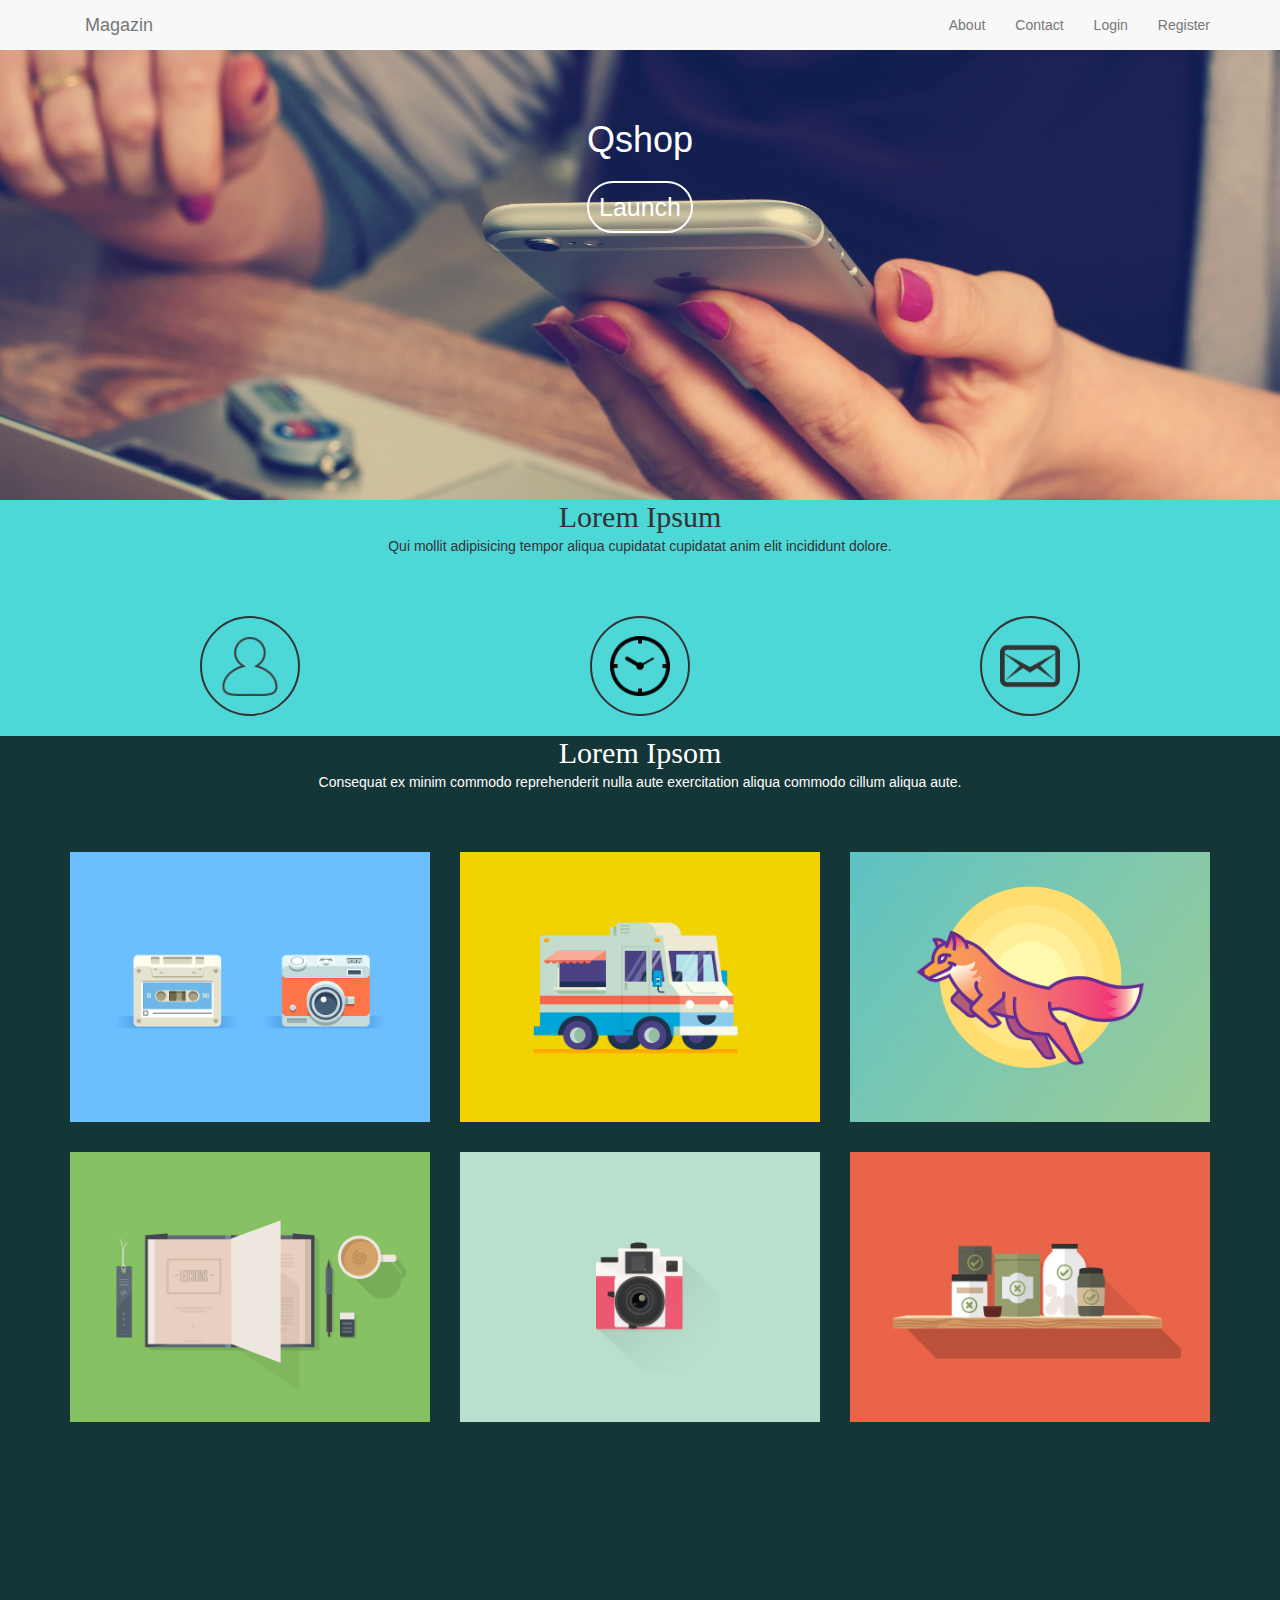
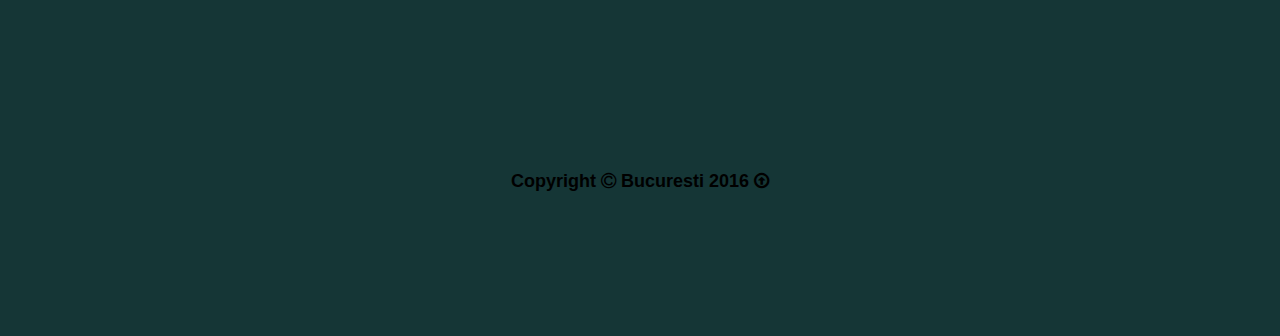
<file: app/index.html>
<!DOCTYPE html>
<html>

<head>
    <title>Magazin</title>
    <style></style>
    <link rel="stylesheet" type="text/css" href="common.css">
    <link rel="stylesheet" type="text/css" href="app.css">
    <link rel="stylesheet" type="text/css" href="assets/css/font-awesome.css">
    <script src="assets/js/jquery-2.1.4.js"></script>
    <link rel="stylesheet" type="text/css" href="assets/css/normalize.css">
    <link rel="stylesheet" type="text/css" href="assets/bootstrap/css/bootstrap.css">
    <script src="assets/bootstrap/js/bootstrap.js"></script>

</head>
<body id="top">
    <header id="header">
        <nav class="nav navbar-default navbar-fixed-top">
            <div class="container">
                <div class="navbar-header">
                    <button type="button" data-target="#myNavBar" data-toggle="collapse" class="btn btn-default btn-lg navbar-toggle collapsed">
                        <span class="glyphicon glyphicon-menu-hamburger" aria-hidden="true"></span>
                    </button>
                    <a href="index.html" class="navbar-brand">Magazin</a>
                </div>
                <div id="myNavBar" class="collapse navbar-collapse">
                    <ul class="nav navbar-nav navbar-right">
                        <li><a href="about/about.html">About </a></li>
                        <li><a href="contact/contact.html"> Contact </a></li>
                        <li><a href="login/login.html"> Login </a></li>
                        <li><a href="register/register.html"> Register </a></li>
                    </ul>
                </div>
            </div>
        </nav>
    </header>
    <section class="main landing-first-section">
        <div id="banner-text">
            <h1>Qshop</h1>
            <a href="shop/shop.html" id="buton1">  Launch  </a>
        </div>
    </section>
    <section class="butoane">
        <h1>Lorem Ipsum</h1>
        <p>Qui mollit adipisicing tempor aliqua cupidatat cupidatat anim elit incididunt dolore.</p>
        <div class="container conta">
          <div class="row">
            <div class="col-sm-4">
                <div class="image-wrapper">
                    <img src="assets/images/user-icon.png" height=60px width=60px>
                </div>
            </div>
            <div class="col-sm-4">
                <div class="image-wrapper">
                    <img src="assets/images/clock-icon.jpg" height=60px width=60px>
                </div>
            </div>
            <div class="col-sm-4">
                <div class="image-wrapper">
                    <img src="assets/images/message-icon.jpg" height=60px width=60px>
                </div>
            </div>
          </div>
        </div>
    </section>
    <section id="footer">
        <h1 id="title1">Lorem Ipsom</h1>
        <p id="title2">Consequat ex minim commodo reprehenderit nulla aute exercitation aliqua commodo cillum aliqua aute.</p>
        <div class="container">
            <div class="row">
                <div class="col-sm-4 col-image">
                    <a href="http://photovideoclub.webnode.fr/"> <img src="assets/images/p1.jpg"></a>
                </div>
                <div class="col-sm-4 col-image">
                    <a href="http://www.icecream.com/"> <img src="assets/images/p2.jpg"></a>
                </div>
                <div class="col-sm-4 col-image">
                    <a href="http://www.foxsports.com/florida"> <img src="assets/images/p3.jpg"></a>
                </div>
                <div class="col-sm-4 col-image">
                    <a href="https://clubs2.scholastic.com/"> <img src="assets/images/p4.jpg"></a>
                </div>
                <div class="col-sm-4 col-image">
                    <a href="https://www.usa.canon.com/internet/portal/us/home/products/"> <img src="assets/images/p5.jpg"></a>
                </div>
                <div class="col-sm-4 col-image">
                    <a href="http://www.thespicehouse.com/spices/index.html"> <img src="assets/images/p6.jpg"></a>
                </div>
            </div>
        </div>
        <p>
            <h4 class="cop"> <b>Copyright</b> <i class="fa fa-copyright" aria-hidden="true"></i><b> Bucuresti 2016</b> <a href="#top"><i class="fa fa-arrow-circle-o-up " aria-hidden="true"></i> </a></h4> </p>
    </section>
</body>

</html>
</file>
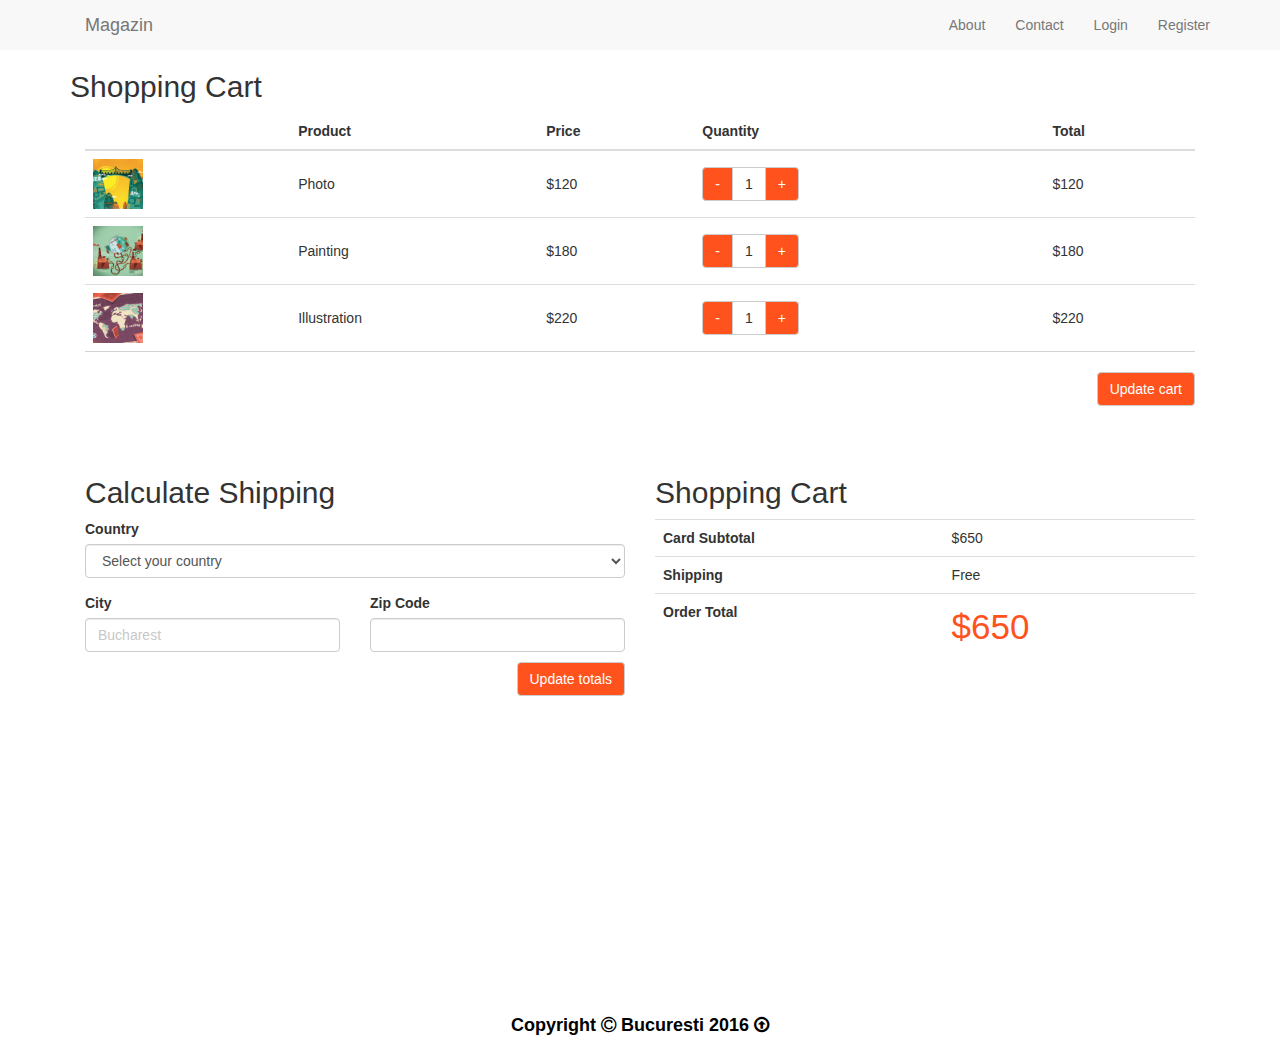
<file: app/cart/cart.html>
<!DOCTYPE html>
<html>

<head>
    <title>Cart</title>

    <link rel="stylesheet" type="text/css" href="cart.css">
    <link rel="stylesheet" type="text/css" href="../common.css">
    <link rel="stylesheet" type="text/css" href="../assets/css/font-awesome.css">
    <link rel="stylesheet" type="text/css" href="../assets/css/normalize.css">
    <link rel="stylesheet" type="text/css" href="../assets/bootstrap/css/bootstrap.css">
    <script src="../assets/js/jquery-2.1.4.js">
    </script>
    <script src="../assets/bootstrap/js/bootstrap.js">
    </script>
</head>

<body id="top">
    <header id="header">

        <nav class="nav navbar-default navbar-fixed-top">
            <div class="container">
                <div class="navbar-header">
                    <button type="button" data-target="#myNavBar" data-toggle="collapse" class="btn btn-default btn-lg navbar-toggle">
                        <span class="glyphicon glyphicon-menu-hamburger" aria-hidden="true"></span>
                    </button>
                    <a href="../index.html" class="navbar-brand">Magazin</a>
                </div>
                <div id="myNavBar" class="collapse navbar-collapse">
                    <ul class="nav navbar-nav navbar-right">

                        <li><a href="../about/about.html">About </a></li>
                        <li><a href="../contact/contact.html"> Contact </a></li>
                        <li><a href="../login/login.html"> Login </a></li>
                        <li><a href="../register/register.html"> Register </a></li>
                    </ul>
                </div>
            </div>
        </nav>
    </header>

    <section class="main">
        <div class="container">

            <h2>Shopping Cart</h2>

            <div class="col-sm-12">
                <table class="table">
                    <thead>
                        <tr>
                            <th></th>
                            <th>Product</th>
                            <th>Price</th>
                            <th>Quantity</th>
                            <th>Total</th>
                        </tr>
                    </thead>
                    <tbody>
                        <tr>
                            <td><img src="../assets/images/product-3.jpg" height="50px" alt="Chania"></td>
                            <td>Photo</td>
                            <td>$120</td>
                            <td>
                                <div class="btn-group" role="group" aria-label="...">
                                    <button type="button" class="btn btn-default portocaliu">-</button>
                                    <button type="button" class="btn btn-default">1</button>
                                    <button type="button" class="btn btn-default portocaliu">+</button>
                                </div>
                            </td>
                            <td>$120</td>
                        </tr>
                        <tr>
                            <td><img src="../assets/images/product-4.jpg" height="50px" alt="Chania"></td>
                            <td>Painting</td>
                            <td>$180</td>
                            <td>
                                <div class="btn-group" role="group" aria-label="...">
                                    <button type="button" class="btn btn-default portocaliu">-</button>
                                    <button type="button" class="btn btn-default">1</button>
                                    <button type="button" class="btn btn-default portocaliu">+</button>
                                </div>
                            </td>
                            <td>$180</td>
                        </tr>
                        <tr>
                            <td><img src="../assets/images/product-1.jpg" height="50px" alt="Chania"></td>
                            <td>Illustration</td>
                            <td>$220</td>
                            <td>
                                <div class="btn-group" role="group" aria-label="...">
                                    <button type="button" class="btn btn-default portocaliu">-</button>
                                    <button type="button" class="btn btn-default">1</button>
                                    <button type="button" class="btn btn-default portocaliu">+</button>
                                </div>
                            </td>
                            <td>$220</td>
                        </tr>
                    </tbody>
                </table>
                <button type="button" class="btn btn-default portocaliu">Update cart</button>


            </div>

                <div class="col-sm-6">


                    <h2>Calculate Shipping</h2>
                    <label>Country</label>
                    <select type="text" class="form-control">
                        <label>Country</label>
                        <option disabled selected="">Select your country</option>
                        <option>Romania</option>
                        <option>France</option>
                        <option>England</option>
                        <option>Germany</option>
                        <option>America</option>
                    </select>
                    <div class="row">
                    <div class="col-sm-6">

                            <label>City</label>
                            <input type="text" class="form-control" placeholder="Bucharest">

                        </div>



                        <div class="col-sm-6">
                            <label>Zip Code</label>
                            <input type="text" class="form-control">
                        </div>

                    </div>
  <button type="button" class="btn btn-default portocaliu">Update totals</button>

                </div>



            <div class="col-sm-6">
                <h2>Shopping Cart</h2>



                <table class="table">

                    <tbody>
                        <tr>
                            <td><b>Card Subtotal</b></td>
                            <td>$650</td>

                        </tr>
                        <tr>
                            <td><b>Shipping</b></td>
                            <td>Free</td>

                        </tr>
                        <tr>
                            <td><b>Order Total</b></td>
                            <td id="pret">$650</td>

                        </tr>
                    </tbody>
                </table>
            </div>





        </div>
    </section>

    <h4 class="cop"> <b>Copyright</b> <i class="fa fa-copyright" aria-hidden="true"></i><b> Bucuresti 2016</b> <a href="#top"><i class="fa fa-arrow-circle-o-up " aria-hidden="true"></i> </a></h4> </p>

</body>

</html>
</file>
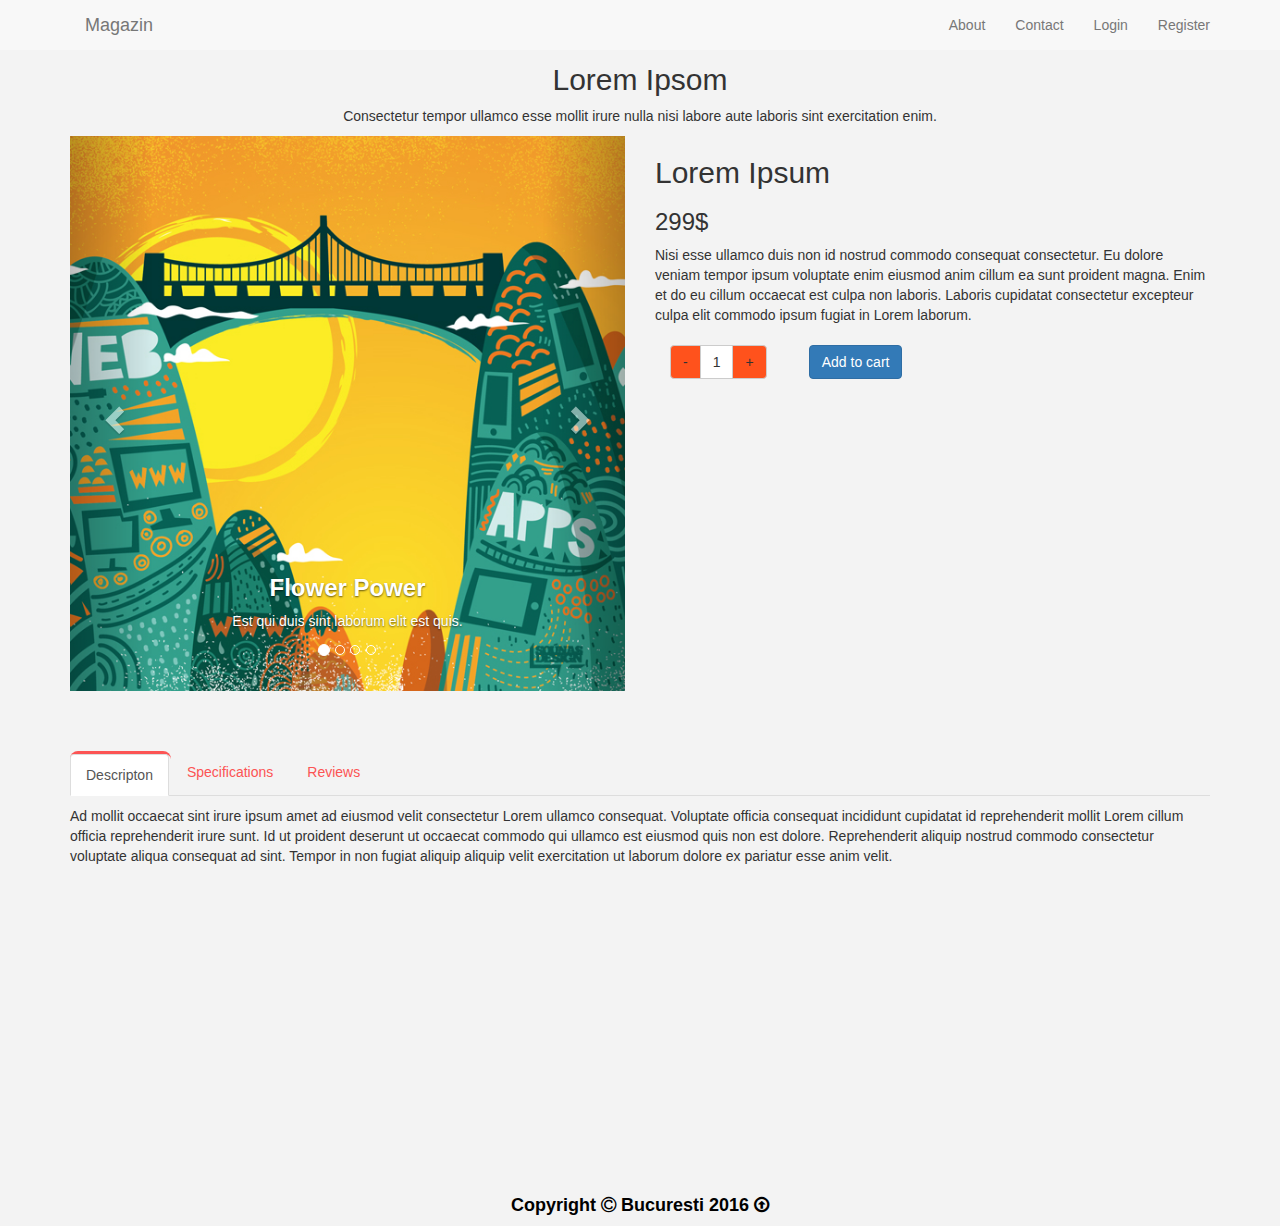
<file: app/product/product.html>
<!DOCTYPE html>
<html>

<head>
    <title>Product</title>

    <link rel="stylesheet" type="text/css" href="product.css">
    <link rel="stylesheet" type="text/css" href="../common.css">
    <link rel="stylesheet" type="text/css" href="../assets/css/font-awesome.css">
    <link rel="stylesheet" type="text/css" href="../assets/css/normalize.css">
    <link rel="stylesheet" type="text/css" href="../assets/bootstrap/css/bootstrap.css">
    <script src="../assets/js/jquery-2.1.4.js">
    </script>
    <script src="../assets/bootstrap/js/bootstrap.js">
    </script>
</head>

<body id="top">
    <header id="header">
        <h2 id="title1">Lorem Ipsom</h2>
        <p id="title2">Consectetur tempor ullamco esse mollit irure nulla nisi labore aute laboris sint exercitation enim.</p>
        <nav class="nav navbar-default navbar-fixed-top">
            <div class="container">
                <div class="navbar-header">
                    <button type="button" data-target="#myNavBar" data-toggle="collapse" class="btn btn-default btn-lg navbar-toggle">
                        <span class="glyphicon glyphicon-menu-hamburger" aria-hidden="true"></span>
                    </button>
                    <a href="../index.html" class="navbar-brand">Magazin</a>
                </div>
                <div id="myNavBar" class="collapse navbar-collapse">
                    <ul class="nav navbar-nav navbar-right">

                        <li><a href="../about/about.html">About </a></li>
                        <li><a href="../contact/contact.html"> Contact </a></li>
                        <li><a href="../login/login.html"> Login </a></li>
                        <li><a href="../register/register.html"> Register </a></li>
                    </ul>
                </div>
            </div>
        </nav>
    </header>
    <section id="footer">
        <div class="container">
            <div class="row">
                <div class="col-sm-6">
                    <div id="myCarousel" class="carousel slide" data-ride="carousel">
                        <!-- Indicators -->
                        <ol class="carousel-indicators">
                            <li data-target="#myCarousel" data-slide-to="0" class="active"></li>
                            <li data-target="#myCarousel" data-slide-to="1"></li>
                            <li data-target="#myCarousel" data-slide-to="2"></li>
                            <li data-target="#myCarousel" data-slide-to="3"></li>
                        </ol>
                        <div class="carousel-inner" role="listbox">
                            <div class="item active">
                                <img src="../assets/images/product-3.jpg" alt="Chania">
                                <div class="carousel-caption">
                                    <h3><b>Flower Power</b></h3>
                                    <p>Est qui duis sint laborum elit est quis.</p>
                                </div>
                            </div>
                            <div class="item ">
                                <img src="../assets/images/product-4.jpg" alt="Chania">
                                <div class="carousel-caption">
                                    <h3><b>Flower Power</b></h3>
                                    <p>Est qui duis sint laborum elit est quis.</p>
                                </div>
                            </div>
                            <div class="item ">
                                <img src="../assets/images/product-5.jpg" alt="Flower">
                                <div class="carousel-caption">
                                    <h3><b>Flower Power</b></h3>
                                    <p>Est qui duis sint laborum elit est quis.</p>
                                </div>
                            </div>
                            <div class="item ">
                                <img src="../assets/images/product-6.jpg" alt="Flower">
                                <div class="carousel-caption">
                                    <h3><b>Flower Power</b></h3>
                                    <p>Est qui duis sint laborum elit est quis.</p>
                                </div>
                            </div>
                        </div>
                        <a class="left carousel-control" href="#myCarousel" role="button" data-slide="prev">
                            <span class="glyphicon glyphicon-chevron-left" aria-hidden="true"></span>
                            <span class="sr-only">Previous</span>
                        </a>
                        <a class="right carousel-control" href="#myCarousel" role="button" data-slide="next">
                            <span class="glyphicon glyphicon-chevron-right" aria-hidden="true"></span>
                            <span class="sr-only">Next</span>
                        </a>
                    </div>
                </div>
                <div class="col-sm-6">
                    <h2>Lorem Ipsum</h2>
                    <h3>299$</h3>
                    <p>Nisi esse ullamco duis non id nostrud commodo consequat consectetur. Eu dolore veniam tempor ipsum voluptate enim eiusmod anim cillum ea sunt proident magna. Enim et do eu cillum occaecat est culpa non laboris. Laboris cupidatat consectetur
                        excepteur culpa elit commodo ipsum fugiat in Lorem laborum.</p>
                    <div class="col-sm-3 subtextul">
                        <div class="btn-group" role="group" aria-label="...">
                            <button type="button" class="btn btn-default portocaliu">-</button>
                            <button type="button" class="btn btn-default">1</button>
                            <button type="button" class="btn btn-default portocaliu">+</button>
                        </div>
                    </div>
                    <div class="col-sm-3 subtextul">
                      <a href="../cart/cart.html">  <button type="button" class="btn btn-primary">Add to cart</button></a>
                    </div>
                </div>
                <div class="col-sm-12 sectiunejos">
                    <ul class="nav nav-tabs">
                        <li class="active"><a data-toggle="tab" href="#home">Descripton</a></li>
                        <li><a data-toggle="tab" href="#menu1">Specifications</a></li>
                        <li><a data-toggle="tab" href="#menu2">Reviews</a></li>
                    </ul>
                    <div class="tab-content">
                        <div id="home" class="tab-pane fade in active">
                            <p>Ad mollit occaecat sint irure ipsum amet ad eiusmod velit consectetur Lorem ullamco consequat. Voluptate officia consequat incididunt cupidatat id reprehenderit mollit Lorem cillum officia reprehenderit irure sunt. Id ut proident
                                deserunt ut occaecat commodo qui ullamco est eiusmod quis non est dolore. Reprehenderit aliquip nostrud commodo consectetur voluptate aliqua consequat ad sint. Tempor in non fugiat aliquip aliquip velit exercitation ut
                                laborum dolore ex pariatur esse anim velit.</p>
                        </div>
                        <div id="menu1" class="tab-pane fade">
                            <div class="container">
                                <table class="table table-bordered">
                                    <tbody>
                                        <tr>
                                            <td><b>Size</b></td>
                                            <td>20 X 30</td>
                                        </tr>
                                        <tr>
                                            <td><b>Color</b></td>
                                            <td>Red Blue</td>
                                        </tr>
                                        <tr>
                                            <td><b>Material</b></td>
                                            <td>100% Cotton</td>
                                        </tr>
                                    </tbody>
                                </table>
                            </div>
                        </div>
                        <div id="menu2" class="tab-pane fade">
                            <p>Eu ea excepteur incididunt duis culpa anim tempor labore commodo aliqua fugiat eiusmod sunt id deserunt. Reprehenderit officia nostrud do incididunt incididunt eu voluptate ipsum consequat voluptate ullamco ea officia sunt
                                sit enim. Nulla commodo mollit amet minim Lorem labore ut irure laborum aliquip laborum pariatur officia incididunt exercitation. Do laboris irure eiusmod mollit non in cupidatat voluptate do.</p>
                        </div>
                    </div>
                </div>
            </div>
        </div>
        </div>
        <h4 class="cop"> <b>Copyright</b> <i class="fa fa-copyright" aria-hidden="true"></i><b> Bucuresti 2016</b> <a href="#top"><i class="fa fa-arrow-circle-o-up " aria-hidden="true"></i> </a></h4> </p>
    </section>
</body>

</html>
</file>
<file: app/common.css>
/*Copyright style*/
.cop{
text-align: center;
margin-top:25%;

color:black
}
.cop i{
color:black;

}
.cop i:hover{
  transition: 1.5s;
  transform: rotate(360deg) scale(1.2);
}
#title1{
  text-align: center;
  margin-top: 63px;
}
.btn-group .portocaliu{
  background-color: #FF521C;
}
</file>
<file: app/app.css>
.landing-first-section{
  background: url("assets/images/bg2.jpg");
  height: 500px;
  color: white;
  background-repeat: no-repeat;
  background-size:cover;
  text-align: center;
}

.landing-first-section a{
  margin-top: 120px;
  text-decoration: none;
  font-size: 25px;
  border-radius: 100px;
  border: 2px solid white;
  text-align: center;
  padding: 10px;
  width: 150px;
  font-family: sans-serif;
  color:white;
}
.landing-first-section a:hover{
  background: rgb(150, 150, 150);
  text-decoration: none;
  color:white;
}
#iconita{
  size:100px;
}
.butoane{
  background-color: #4ED7D7;
  padding-bottom:  20px;
}
.image-wrapper{
  position: relative;
  margin:auto;
  width: 100px;
  height: 100px;
  padding: 15px;
  border: 2px solid;
  border-radius: 50%;
}
.col-inline{
padding-top: 100px;
padding-bottom: 20px;
display: inline-block;
width: 33%;
height: 33%;
}
.image-wrapper:hover{
  background: rgb(150, 150, 150);
}
.image-wrapper img{
  top:50%;
  left:50%;
  margin-left: -30px;
  margin-top: -30px;
  position: absolute;
}
.butoane h1{
  text-align: center;
  font-size: 30px;
  font-family: cursive;
  margin: 0px;
}
.butoane p{
  margin-bottom: 0;
  padding-top:3px;
  text-align: center;
}
#footer{
height:1200px;
background-color: #153636
}
#title1{
  color:white;
  text-align: center;
  font-size: 30px;
  font-family: cursive;
  margin: 0px;
}
#title2{
  color:white;
  margin-bottom: 0;
  padding-top:3px;
  text-align: center;
}
#banner-text{
padding-top: 100px;
}
#banner-text h1{
  padding-bottom: 20px;
}
.col-image img{
width: 100%;
margin-bottom: 30px;
}
.row{
  margin-top:60px;
}
.col-image img:hover{
    transform:scale(1.1);
    transition: 1.5s;
    opacity: 0.5;
}
</file>
<file: app/cart/cart.css>
.container h2{
  margin-top:70px;
}
.main .portocaliu{
  float: right;
  color:white;
  background-color:#FF521C;
}
.col-sm-12 .table td{
  vertical-align: middle;
}
.col-sm-12 .table tbody{
  border-bottom: 1px solid lightgrey;
}
#pret{
  color:#FF521C;
  font-size: 35px;
}
.city{
  padding-left: 0px;
  margin-top: 25px;
}
.row{
  margin-top:15px;
  margin-bottom: 10px;
}
</file>
<file: app/product/product.css>
#top{
  background-color: #F3F3F3;
}
#title2{
  text-align: center;
}
.subtextul{
  margin-top: 10px;
}
.sectiunejos{
  margin-top: 60px;
}
.sectiunejos a{
  color:#FC5454;
}
.sectiunejos .nav-tabs .active {
border-top: 3px solid #FC5454;
border-radius: 8px;
}
#home,#menu1,#menu2{
  margin-top: 10px;
}
#menu1 tbody{
  background-color: #FC5454;
}
</file>
